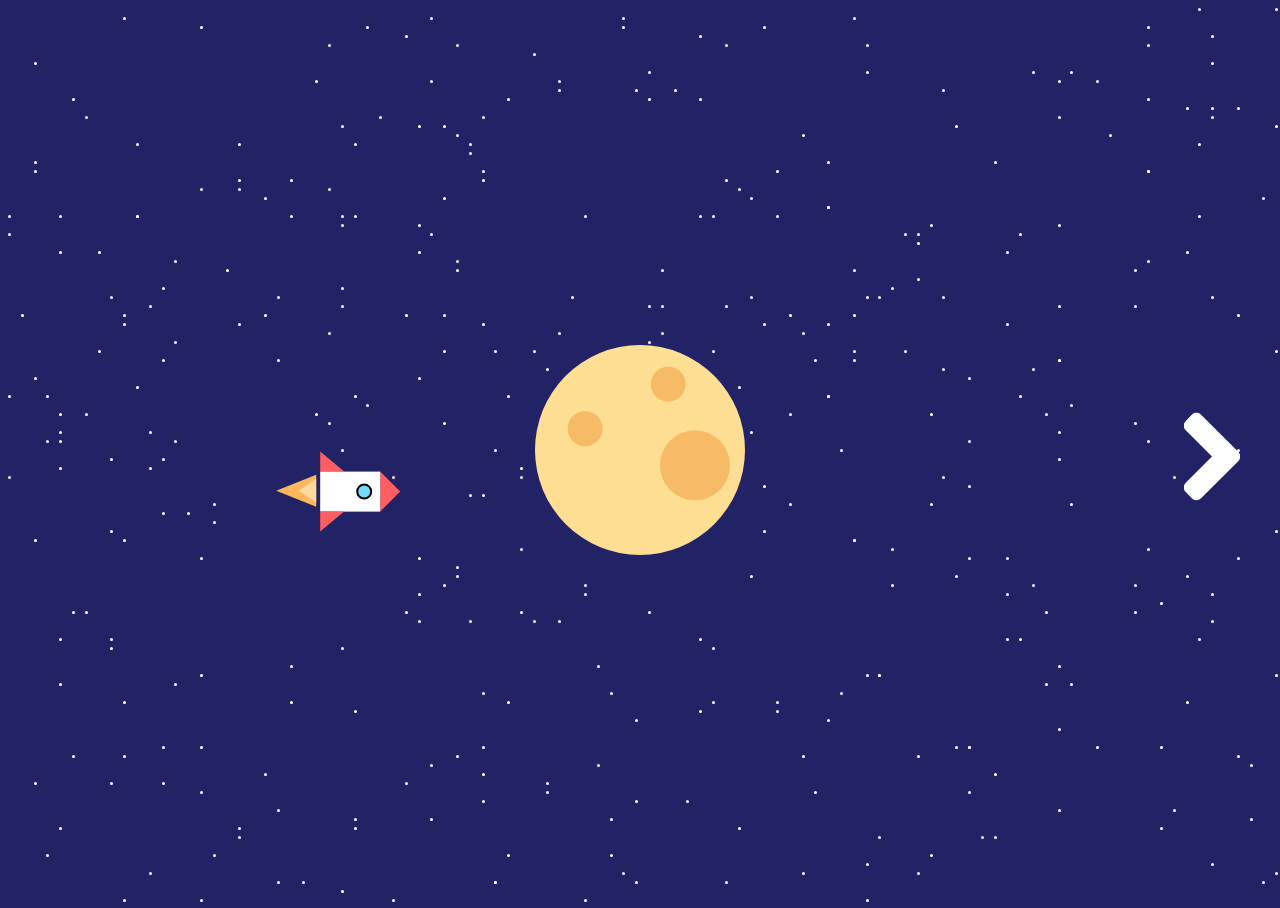
<file: index.html>
<!DOCTYPE html>
<html lang="en">
<head>
  <meta charset="UTF-8">
  <link rel="stylesheet" href="css_rocket/css/rocket.css">
  <title>website</title>
</head>
<body>


<a href="bananas/index.html">
  <svg style="position: absolute;
      top: 50%;
      right: 5%;
      transform: scale(7)" width="8px" height="13px" viewBox="0 0 8 13" version="1.1" xmlns="http://www.w3.org/2000/svg" xmlns:xlink="http://www.w3.org/1999/xlink">
      <defs></defs>
      <g id="Page-1" stroke="none" stroke-width="1" fill="none" fill-rule="evenodd">
          <g id="Artboard" transform="translate(-74.000000, -41.000000)" fill="#FFFFFF">
              <path d="M81.7499791,48.1640788 L76.4374918,53.4765661 C76.2552004,53.6588576 76.0338471,53.750003 75.7734309,53.750003 C75.5130146,53.750003 75.2916614,53.6588576 75.10937,53.4765661 L74.249997,52.5781308 C74.0677056,52.3958393 73.9765602,52.1744861 73.9765602,51.9140699 C73.9765602,51.6536536 74.0677056,51.4323004 74.249997,51.2500089 L77.9999881,47.5000179 L74.249997,43.7500268 C74.0677056,43.5677354 73.9765602,43.3463821 73.9765602,43.0859659 C73.9765602,42.8255497 74.0677056,42.6041964 74.249997,42.421905 L75.10937,41.5234696 C75.2916614,41.3411782 75.5130146,41.2500328 75.7734309,41.2500328 C76.0338471,41.2500328 76.2552004,41.3411782 76.4374918,41.5234696 L81.7499791,46.835957 C81.9322706,47.0182484 82.023416,47.2396016 82.023416,47.5000179 C82.023416,47.7604341 81.9322706,47.9817874 81.7499791,48.1640788 Z" id="angle-right"></path>
          </g>
      </g>
  </svg>
</a>

  <section class="stars-1">
    
  </section>
    <section class="stars-2">
    
  </section>
  <section class="rocket">
    
    <div class="main-body">
      <div class="left-wing"></div>
      <div class="middle">
        <div class="top"></div>
        <div class="body">
          <div class="window"></div>
        </div>
      </div>
      <div class="right-wing"></div>
    </div>
  
    <section class="fire">
      <div class="fire__small"></div>
      <div class="fire__medium"></div>
      <div class="fire__big"></div>
    </section>

  </section>

  <div class="shooting-star">
    <div class="shoot"></div>
  </div>
    
  <section class="moon">
    <div class="dark-hole"></div>
    <div class="light-hole"></div>
    <div class="light-hole-2"></div>
  </section>


  <script src="css_rocket/js/app.js"></script>
</body>
</html>
</file>
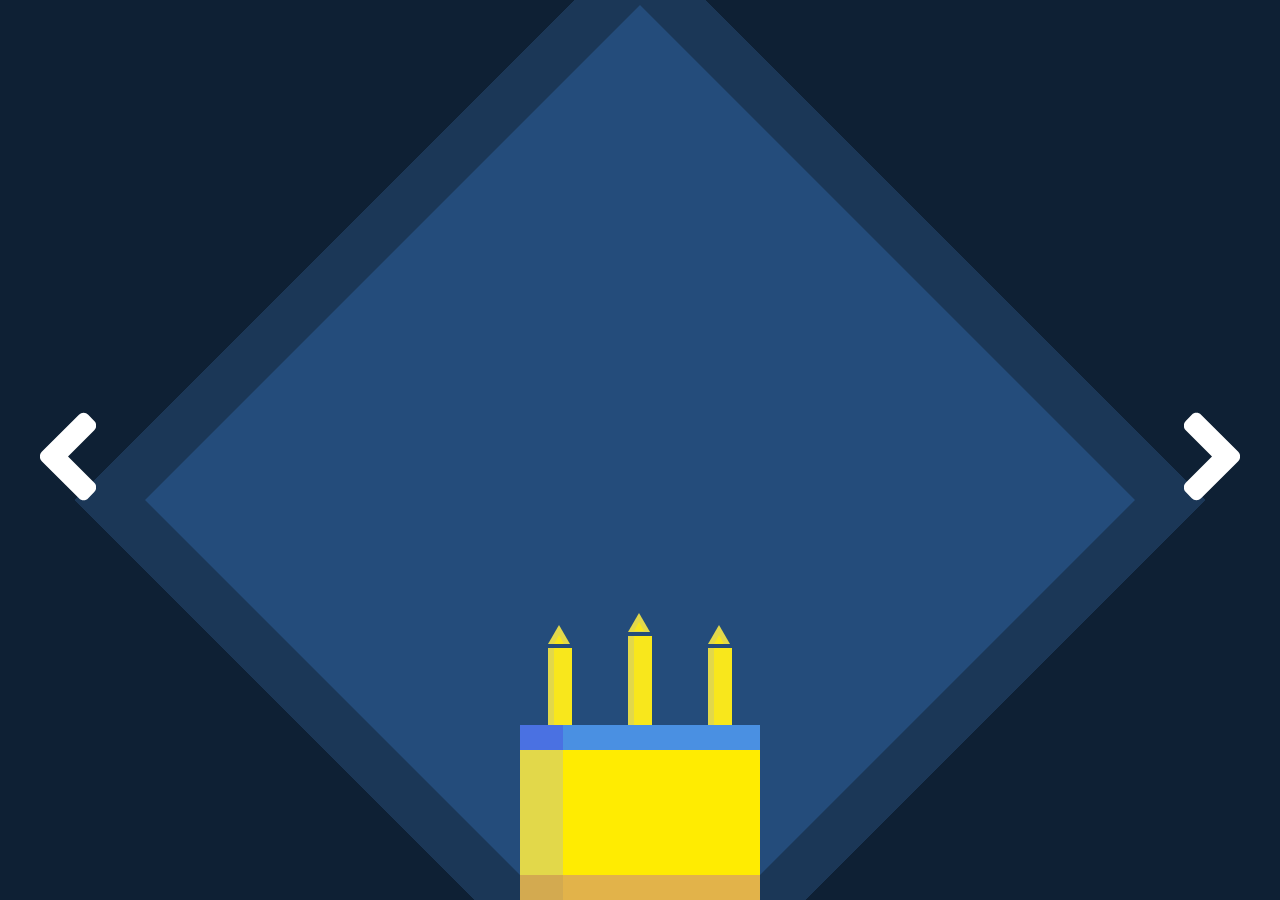
<file: banana-cake/index.html>
<!DOCTYPE html>
<html lang="en">
<head>
  <meta charset="UTF-8">
  <link rel="stylesheet" href="cake.css">
  <title>Cake</title>
</head>
<body>
<a href="../bananas/index.html">
  <svg style="position: absolute;
      top: 50%;
      left: 5%;
      transform: scale(-7);
      z-index: 300;" width="8px" height="13px" viewBox="0 0 8 13" version="1.1" xmlns="http://www.w3.org/2000/svg" xmlns:xlink="http://www.w3.org/1999/xlink">
      <defs></defs>
      <g id="Page-1" stroke="none" stroke-width="1" fill="none" fill-rule="evenodd">
          <g id="Artboard" transform="translate(-74.000000, -41.000000)" fill="#FFFFFF">
              <path d="M81.7499791,48.1640788 L76.4374918,53.4765661 C76.2552004,53.6588576 76.0338471,53.750003 75.7734309,53.750003 C75.5130146,53.750003 75.2916614,53.6588576 75.10937,53.4765661 L74.249997,52.5781308 C74.0677056,52.3958393 73.9765602,52.1744861 73.9765602,51.9140699 C73.9765602,51.6536536 74.0677056,51.4323004 74.249997,51.2500089 L77.9999881,47.5000179 L74.249997,43.7500268 C74.0677056,43.5677354 73.9765602,43.3463821 73.9765602,43.0859659 C73.9765602,42.8255497 74.0677056,42.6041964 74.249997,42.421905 L75.10937,41.5234696 C75.2916614,41.3411782 75.5130146,41.2500328 75.7734309,41.2500328 C76.0338471,41.2500328 76.2552004,41.3411782 76.4374918,41.5234696 L81.7499791,46.835957 C81.9322706,47.0182484 82.023416,47.2396016 82.023416,47.5000179 C82.023416,47.7604341 81.9322706,47.9817874 81.7499791,48.1640788 Z" id="angle-right"></path>
          </g>
      </g>
  </svg>
</a>

<a href="../index.html">
  <svg style="position: absolute;
      top: 50%;
      right: 5%;
      transform: scale(7);
      z-index: 300;" width="8px" height="13px" viewBox="0 0 8 13" version="1.1" xmlns="http://www.w3.org/2000/svg" xmlns:xlink="http://www.w3.org/1999/xlink">
      <defs></defs>
      <g id="Page-1" stroke="none" stroke-width="1" fill="none" fill-rule="evenodd">
          <g id="Artboard" transform="translate(-74.000000, -41.000000)" fill="#FFFFFF">
              <path d="M81.7499791,48.1640788 L76.4374918,53.4765661 C76.2552004,53.6588576 76.0338471,53.750003 75.7734309,53.750003 C75.5130146,53.750003 75.2916614,53.6588576 75.10937,53.4765661 L74.249997,52.5781308 C74.0677056,52.3958393 73.9765602,52.1744861 73.9765602,51.9140699 C73.9765602,51.6536536 74.0677056,51.4323004 74.249997,51.2500089 L77.9999881,47.5000179 L74.249997,43.7500268 C74.0677056,43.5677354 73.9765602,43.3463821 73.9765602,43.0859659 C73.9765602,42.8255497 74.0677056,42.6041964 74.249997,42.421905 L75.10937,41.5234696 C75.2916614,41.3411782 75.5130146,41.2500328 75.7734309,41.2500328 C76.0338471,41.2500328 76.2552004,41.3411782 76.4374918,41.5234696 L81.7499791,46.835957 C81.9322706,47.0182484 82.023416,47.2396016 82.023416,47.5000179 C82.023416,47.7604341 81.9322706,47.9817874 81.7499791,48.1640788 Z" id="angle-right"></path>
          </g>
      </g>
  </svg>
</a>
  <main class="room">
    <div class="room__background bounce-bg"></div>
    <main class="cake">
      
      <section class="candles-section">
        <div class="candle">
          <div class="candle__flame bounce">
            <div class="candle__flame--core">

            </div>
          </div>
          <div class="candle__body">
            <div class="candle__body--shadow shadows"></div>
          </div>
        </div>
        <div class="candle">
          <div class="candle__flame bounce">
            <div class="candle__flame--shadow"></div>
            <div class="candle__flame--core"></div>
          </div>
          <div class="candle__body">
            <div class="candle__body--shadow shadows"></div>
          </div>
        </div>
        <div class="candle">
          <div class="candle__flame bounce">
            <div class="candle__flame--shadow"></div>
            <div class="candle__flame--core"></div>
          </div>
          <div class="candle__body">
            <div class="candle__body--shadow shadows"></div>
          </div>
        </div>
      </section>


      <div class="cake__topping">
        <div class="cake__topping--shadow shadows"></div>
      </div>
      <div class="cake__filling">
        <div class="cake__filling--shadow shadows"></div>
      </div>
      <div class="cake__bottom">
        <div class="cake__bottom--shadow shadows"></div>
      </div>
    </main>
  </main>
</body>
</html>
</file>
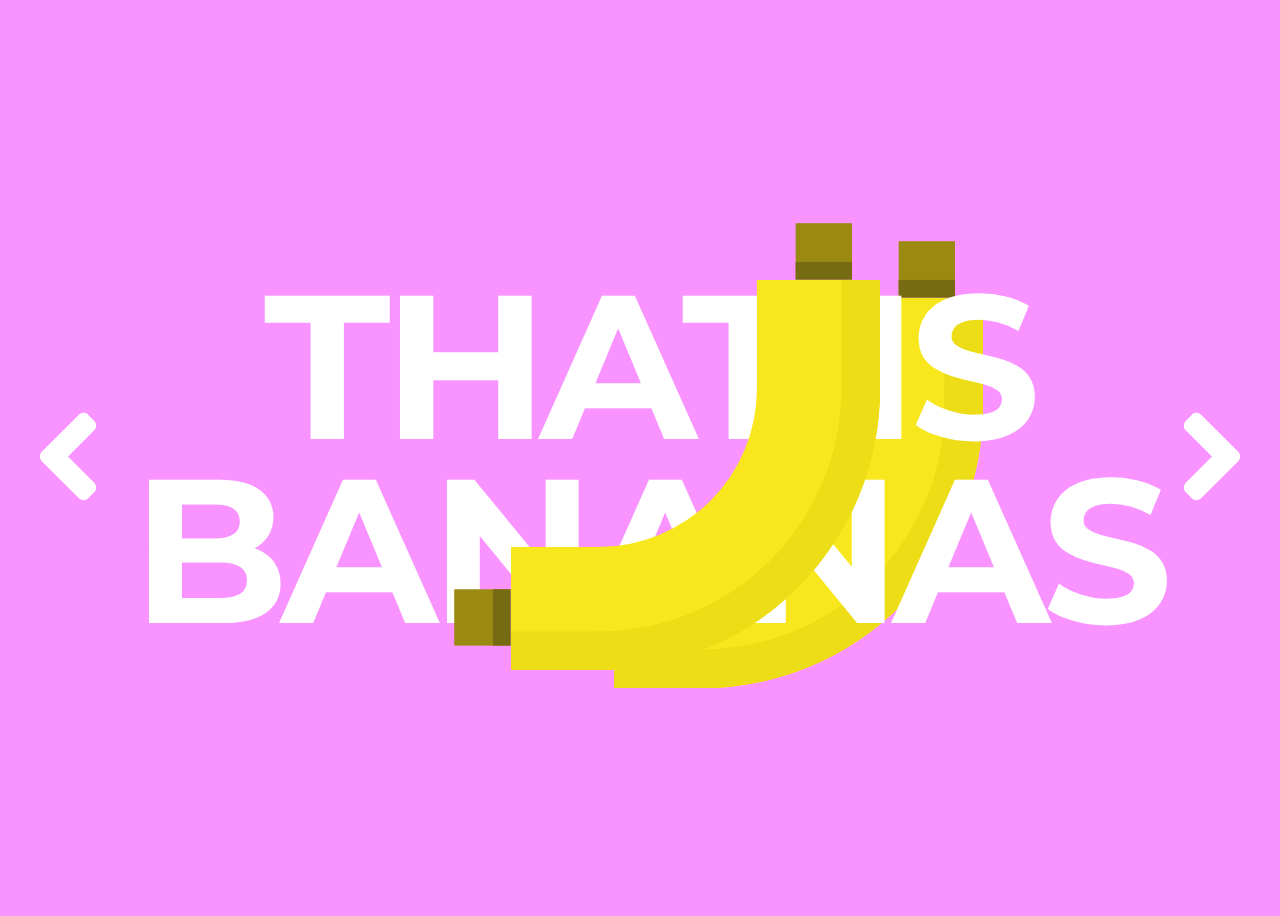
<file: bananas/index.html>
<!DOCTYPE html>
<html lang="en">
<head>
  <meta charset="UTF-8">
  <link rel="stylesheet" href="banana.css">
  <link href="https://fonts.googleapis.com/css?family=Montserrat:500" rel="stylesheet">
  <title>Bananas</title>
</head>
<body>

<a href="../index.html">
  <svg style="position: absolute;
      top: 50%;
      left: 5%;
      transform: scale(-7)" width="8px" height="13px" viewBox="0 0 8 13" version="1.1" xmlns="http://www.w3.org/2000/svg" xmlns:xlink="http://www.w3.org/1999/xlink">
      <defs></defs>
      <g id="Page-1" stroke="none" stroke-width="1" fill="none" fill-rule="evenodd">
          <g id="Artboard" transform="translate(-74.000000, -41.000000)" fill="#FFFFFF">
              <path d="M81.7499791,48.1640788 L76.4374918,53.4765661 C76.2552004,53.6588576 76.0338471,53.750003 75.7734309,53.750003 C75.5130146,53.750003 75.2916614,53.6588576 75.10937,53.4765661 L74.249997,52.5781308 C74.0677056,52.3958393 73.9765602,52.1744861 73.9765602,51.9140699 C73.9765602,51.6536536 74.0677056,51.4323004 74.249997,51.2500089 L77.9999881,47.5000179 L74.249997,43.7500268 C74.0677056,43.5677354 73.9765602,43.3463821 73.9765602,43.0859659 C73.9765602,42.8255497 74.0677056,42.6041964 74.249997,42.421905 L75.10937,41.5234696 C75.2916614,41.3411782 75.5130146,41.2500328 75.7734309,41.2500328 C76.0338471,41.2500328 76.2552004,41.3411782 76.4374918,41.5234696 L81.7499791,46.835957 C81.9322706,47.0182484 82.023416,47.2396016 82.023416,47.5000179 C82.023416,47.7604341 81.9322706,47.9817874 81.7499791,48.1640788 Z" id="angle-right"></path>
          </g>
      </g>
  </svg>
</a>

<a href="../banana-cake/index.html">
  <svg style="position: absolute;
      top: 50%;
      right: 5%;
      transform: scale(7)" width="8px" height="13px" viewBox="0 0 8 13" version="1.1" xmlns="http://www.w3.org/2000/svg" xmlns:xlink="http://www.w3.org/1999/xlink">
      <defs></defs>
      <g id="Page-1" stroke="none" stroke-width="1" fill="none" fill-rule="evenodd">
          <g id="Artboard" transform="translate(-74.000000, -41.000000)" fill="#FFFFFF">
              <path d="M81.7499791,48.1640788 L76.4374918,53.4765661 C76.2552004,53.6588576 76.0338471,53.750003 75.7734309,53.750003 C75.5130146,53.750003 75.2916614,53.6588576 75.10937,53.4765661 L74.249997,52.5781308 C74.0677056,52.3958393 73.9765602,52.1744861 73.9765602,51.9140699 C73.9765602,51.6536536 74.0677056,51.4323004 74.249997,51.2500089 L77.9999881,47.5000179 L74.249997,43.7500268 C74.0677056,43.5677354 73.9765602,43.3463821 73.9765602,43.0859659 C73.9765602,42.8255497 74.0677056,42.6041964 74.249997,42.421905 L75.10937,41.5234696 C75.2916614,41.3411782 75.5130146,41.2500328 75.7734309,41.2500328 C76.0338471,41.2500328 76.2552004,41.3411782 76.4374918,41.5234696 L81.7499791,46.835957 C81.9322706,47.0182484 82.023416,47.2396016 82.023416,47.5000179 C82.023416,47.7604341 81.9322706,47.9817874 81.7499791,48.1640788 Z" id="angle-right"></path>
          </g>
      </g>
  </svg>
</a>

  <h1>THAT IS BANANAS</h1>
  <div class="banana-container">
    <main class="banana" id='first-banana'>
      <section class="left-half">
        <div class="cap">
          <div class="cap__shadow"></div>
        </div>
        <div class="banana__body"></div>
        <div class="banana__body--shadow"></div>
      </section>
      <section class="right-half">
        <div class="cap cap__right">
          <div class="cap__shadow--left"></div>
        </div>
      </section>
    </main>
  </div>
  <div class="banana-container-two">
    <main class="banana">
      <section class="left-half">
        <div class="cap">
          <div class="cap__shadow"></div>
        </div>
        <div class="banana__body"></div>
        <div class="banana__body--shadow"></div>
      </section>
      <section class="right-half">
        <div class="cap cap__right">
          <div class="cap__shadow--left"></div>
        </div>
      </section>
    </main>
  </div>
  </div>
  <script>
    function resizeBananas() {
      let width = window.innerWidth
      document.querySelectorAll('.banana').forEach((banana)=>{
        banana.style.transform = `scale(${-3.3 * (width/1200)},${3.3 * (width /1200)})`
      })
    }
    window.addEventListener('resize', resizeBananas)
    resizeBananas()
  </script>
</body>
</html>
</file>
<file: css_rocket/css/rocket.css>
* {
  box-sizing: border-box;
}

body {
  background-color: #226;
  overflow-x: hidden;
}

.main-body {
  display: flex;
  position: relative;
  height: 400px;
  align-items: flex-end;
  justify-content: center;
}

.left-wing {
  border: 60px solid transparent;
  height: 10%;
  border-bottom: 0;
  border-right: 50px solid #fc5e61;
  width: 100px;
}

.middle {
  width: 100px;
}

.right-wing {
  border: 60px solid transparent;
  height: 10%;
  border-bottom: 0;
  border-left: 50px solid #fc5e61;
  width: 100px;
}

.top {
  border: 50px solid transparent;
  height: 10%;
  border-bottom: 50px solid #fc5e61;
  width: 100px; 
}

.body {
  display: flex;
  justify-content: center;
  background-color: white;
  height: 150px;
}

.window {
  border-radius: 40px;
  border: 5px solid black;
  background-color: #76d8fd;
  height: 40px;
  width: 40px;
  transform: translateY(20px);
}

.fire {
  position: relative;
  text-align: center;
  align-self: center;
  margin: 0 auto;
  margin-top: 10px;
  width: 200px;
}

.fire__big {
  position: absolute;
  border: 30px solid transparent;
  height: 7%;
  border-top: 43px solid #fdd99f;
  width: 23px;
  left: 34%;
}

.fire__small {
  position: absolute;
  margin: 0 auto;
  border: 40px solid transparent;
  margin-left: 29%;
  border-bottom: 0;
  border-top: 100px solid #fdb85d;
  width: 80px;
  height: 10%;
}

.moon {
  margin: 0 auto;
  width: 300px;
  height: 300px;
  border-radius: 150px;
  background-color: #fede93;
  position: absolute;
  top: 0;
  right: 0;
  left: 0;
  bottom: 0;
  margin: auto;
  transform: rotatez(1485deg) scale(0.7,0.7);
}

.dark-hole {
  position: absolute;
  margin: 0 auto;
  width: 100px;
  top: 20%;
  left: 57%;
  height: 100px;
  border-radius: 150px;
  background-color: #f7ba66;
}

.light-hole {
  position: absolute;
  margin: 0 auto;
  width: 50px;
  top: 10%;
  left: 29%;
  height: 50px;
  border-radius: 150px;
  background-color: #f7ba66
}

.light-hole-2 {
  position: absolute;
  margin: 0 auto;
  width: 50px;
  top: 53%;
  left: 16%;
  height: 50px;
  border-radius: 150px;
  background-color: #f7ba66
}

.rocket {
  position: absolute;
  top: 29%;
  left: 34%;
  transform: rotatez(90deg) scale(0.4,0.4) translate(20%,120%);
  animation-iteration-count: infinite;
  animation-duration: 17s;
  animation-name: rocketboost;
  animation-timing-function: linear;
  animation-play-state: running;
}

@keyframes rocketboost {
  0% { transform: rotatez(0deg) scale(0.4,0.4) translate(-180%,0%) }
  25% { transform: rotatez(120deg) scale(0.4,0.4) translate(-240%,0%) }
  50% { transform: rotatez(240deg) scale(0.4,0.4) translate(-240%,0%) }
  100% { transform: rotatez(360deg) scale(0.4,0.4) translate(-180%,0%) }
}

.star {
  position: absolute;
  background-color: white;
  height: 3px;
  width: 3px;
  border-radius: 5px;
}

.stars-1 {
  float: right;
  height: 100vh;
  width: 100vw;
  position: absolute;
  overflow-x: hidden;
  z-index: -1;
  animation-name: move-stars-1;
  animation-iteration-count: infinite;
  animation-duration: 280s;
}

.stars-2 {
  float: right;
  height: 100vh;
  width: 100vw;
  position: absolute;
  overflow-x: hidden;
  z-index: -1;
  animation-name: move-stars-2;
  animation-iteration-count: infinite;
  animation-duration: 260s;
}

@keyframes move-stars-1 {
  from { margin-left: 0  }
  to { margin-left: 100vw }
}

@keyframes move-stars-2 {
  from { margin-left: -100vw  }
  to { margin-left: 0 }
}


.shoot1 {
  top: 50%;
  left: 0%;
  height: 2px;
  width: 0%;
  margin: 0 auto;
  border-radius: 4px;
  background-color: yellow;
  position: absolute;
  animation-name: shoot-star;
  animation-iteration-count: 1;
  animation-duration: 0.5s;
}

@keyframes shoot-star {
  0% { left: 6%; width: 0%; }
  50% { left: 50%; width: 50% }
  100% { left: 100%; width: 0% }
}

.shoot2 {
  top: 50%;
  left: 0%;
  height: 2px;
  width: 0%;
  margin: 0 auto;
  border-radius: 4px;
  background-color: yellow;
  position: absolute;
  animation-name: shoot-star2;
  animation-iteration-count: 1;
  animation-duration: 0.5s;
}

@keyframes shoot-star2 {
  0% { left: 6%; width: 0%; }
  50% { left: 50%; width: 50% }
  100% { left: 100%; width: 0% }
}
</file>
<file: banana-cake/cake.css>
* {
  box-sizing: border-box;
}

body {
  margin: 0;
}

.room {
  position: relative;
  overflow: hidden;
  padding: 10% 0 0 0;
  background-color: #0e2034;
  height: 100vh;
  width: 100vw;
  display: flex;
  align-items: flex-end;
  justify-content: center;
  z-index: 0;
}

.room__background {
  position: fixed;
  height: 50rem;
  width: 50rem;
  background-color: #244c7b;
  transform: rotate(45deg);
  border: 50px solid #1b3757;
  z-index: 1;
}

.cake {
  height: 300px;
  width: 240px;
  display: flex;
  flex-wrap: wrap;
  flex-flow: column;
  z-index: 2;
}

.candles-section {
  height: 50%;
  display: flex;
  justify-content: space-between;
  align-items: flex-end;
}

.candle {
  display: flex;
  flex-wrap: wrap;
  flex-direction: row;
  height: 80%;
  margin: 0 auto;
  width: 10%;
}

.candle:nth-child(2) {
  height: 90%;
}

.candle__flame {
  position: relative;
}

.candle__flame--core:before {
  position: absolute;
  content: "";
  width: 0;
  height: 0;
  margin-top: 0;
  margin-left: 0;
  border-top: 0;
  border-left: 0.74rem solid transparent;
  border-right: 0.74rem solid transparent;
  border-bottom: 1.2rem solid #e2d84a;
}

.candle__flame--core:after {
  position: absolute;
  content: "";
  top: 0.6rem;
  left: 0.4rem;
  width: 0;
  height: 0;
  border-left: 0.355rem solid transparent;
  border-right: 0.355rem solid transparent;
  border-bottom: 0.6rem solid #f8e71c;
}

.candle__body {
  display: flex;
  height: 100%;
  background-color: #f8e71c;
  width: 100%;
  margin-top: 23px;
}

.candle__body--shadow {
  width: 25%;
  background-color: #e2d84a;
}

.cake__topping {
  display: flex;
  width: 100%;
  height: 10%;
  background-color: #4a90e2;
}

.cake__topping--shadow {
  width: 18%;
  background-color: #4a71e2;
}

.cake__filling {
  display: flex;
  width: 100%;
  height: 50%;
  background-color: #ffec01;
}

.cake__filling--shadow {
  width: 18%;
  background-color: #e2d84a;
}

.cake__bottom {
  display: flex;
  width: 100%;
  height: 10%;
  background-color: #e2b34a;
}

.cake__bottom--shadow {
  width: 18%;
  background-color: #d3aa50;
}

.bounce {
  -webkit-animation-name: bounce;
  animation-name: bounce;
  animation-duration: 0.8s;
  animation-iteration-count: infinite;
  -webkit-transform-origin: center bottom;
  transform-origin: center bottom;
  animation-timing-function: ease;
}

.bounce-bg {
  -webkit-animation-name: bounce-bg;
  animation-name: bounce-bg;
  animation-duration: 0.8s;
  animation-iteration-count: infinite;
  animation-timing-function: ease;
}

.shadows {
  -webkit-animation-name: shadows;
  animation-name: shadows;
  animation-duration: 0.7s;
  animation-iteration-count: infinite;
  animation-timing-function: ease;
}

@keyframes shadows {
  0% {
    width: 22%;
  }

  14% {
    width: 23%;
  }

  28% {
    width: 22%;
  }

  50% {
    width: 23%;
  }

  78% {
    width: 22%;
  }

  100% {
    width: 23%;
  }
}
@-webkit-keyframes bounce {
  0% {
    -webkit-transform: translate(-2px, 0px) rotate(0deg);
  }

  14% {
    -webkit-transform: translate(0px, -2px) rotate(1deg);
  }

  28% {
    -webkit-transform: translate(-2px, -3px) rotate(1deg);
  }

  50% {
    -webkit-transform: translate(-1px, -1px) rotate(0deg);
  }

  78% {
    -webkit-transform: translate(2px, 0px) rotate(1deg);
  }

  100% {
    -webkit-transform: translate(0px, -1px) rotate(-1deg);
  }
}
@-webkit-keyframes bounce-bg {
  0% {
    transform: 
      rotate(45deg) 
      translate(2px, 0px);
    border: 57px solid #1B3757;
    border-radius: 410px;
  }

  15% {
    transform: 
      rotate(46deg) 
      translate(0px, 2px);
    border: 56px solid #1B3757;
    border-radius: 400px;
  }

  29% {
    transform: 
      rotate(46deg) 
      translate(2px, 3px);
    border: 57px solid #1B3757;
    border-radius: 410px;
  }

  51% {
    transform: 
    rotate(45deg) 
    translate(1px, 1px);
    border: 58px solid #1B3757;
    border-radius: 390px;
  }

  79% {
    transform: 
      rotate(46deg) 
      translate(-2px, 0px);
    border: 57px solid #1B3757;
    border-radius: 410px;
  }

  100% {
    transform: 
      rotate(44deg) 
      translate(0px, 1px);
    border: 58px solid #1B3757;
    border-radius: 400px;
  }
}
</file>
<file: bananas/banana.css>
* {
  box-sizing: border-box;
}

body {
  background-color: #F993FF;
  height: 100vh;
  width: 100vw;
  display: flex;
  align-items: center;
  justify-content: space-around;
}

h1 {
  color:white;
  font-family: 'Montserrat', sans-serif;
  font-size: 16vw;
  letter-spacing: -8px;
  line-height: 0.9; 
  text-align: center;
}

#first-banana {
  transform: scale(-5,5);
  height: 130px;
  width: 7rem;
  display: flex;
  align-items: flex-end;
  position: absolute;
  top: 45vh;
  left: 57vw;
  z-index: 1;
}

.banana {
  transform: scale(-5,5);
  height: 130px;
  width: 7rem;
  display: flex;
  align-items: flex-end;
  position: absolute;
  top: 43vh;
  left: 49vw;
}

.banana-container{
  position: absolute;
  top: 0;
  left: 0;
  animation-name: jello;
  animation-duration: 4s;
  animation-iteration-count: infinite;
  z-index: -1;
}

.banana-container-two{
  position: absolute;
  top: 0;
  left: 0;
  animation-name: jello;
  animation-duration: 3s;
  animation-iteration-count: infinite;
  z-index: 2 ;
}

.cap {
  margin-left: 0.5rem;
  position: relative;
  background-color: #9B8A11;
  height: 1rem;
  width: 1rem;
}

.cap__right {
  margin-left: 57%;
  margin-bottom: 60%;
}

.cap__shadow {
  width: 100%;
  height: 30%;
  position: absolute;
  bottom: 0;
  background-color: #766A13;
}
.cap__shadow--left {
  width: 30%;
  height: 100%;
  position: absolute;
  bottom: 0;
  background-color: #766A13;
}

.left-half {
  width: 100%;
  height: 100%;
  display: flex;
  flex-flow: column;
  position: relative;
}

.banana__body {
  position: absolute;
  top: 12%;
  width: 109%;
  height: 86%;
  border: solid 2.2rem #000;
  border-top: 0;
  border-right: 0;
  border-color: transparent transparent #F8E71C #F8E71C;
  border-radius: 0px 0px 0px 5rem;
}

.banana__body--shadow {
  position: absolute;
  top: 12%;
  width: 109%;
  height: 86%;
  border: solid 0.7rem #000;
  border-top: 0;
  border-right: 0;
  border-color: transparent transparent #EDDD16 #EDDD16;
  border-radius: 0px 0px 0px 5rem;
}

@keyframes jello {
  from,
  14.1%,
  to { ransform: translate3d(0, 0, 0);}
  17.2% { transform: skewX(0deg) skewY(0deg);}
  20.3% { transform: skewX(0.25deg) skewY(0.25deg);}
  23.4% { transform: skewX(-3.125deg) skewY(-3.125deg);}
  26.5% { transform: skewX(1.5625deg) skewY(1.5625deg);}
  29.6% { transform: skewX(-0.78125deg) skewY(-0.78125deg);}
  32.7% { transform: skewX(0.390625deg) skewY(0.390625deg);}
  34.8% { transform: skewX(0deg) skewY(0deg);}
}
</file>
